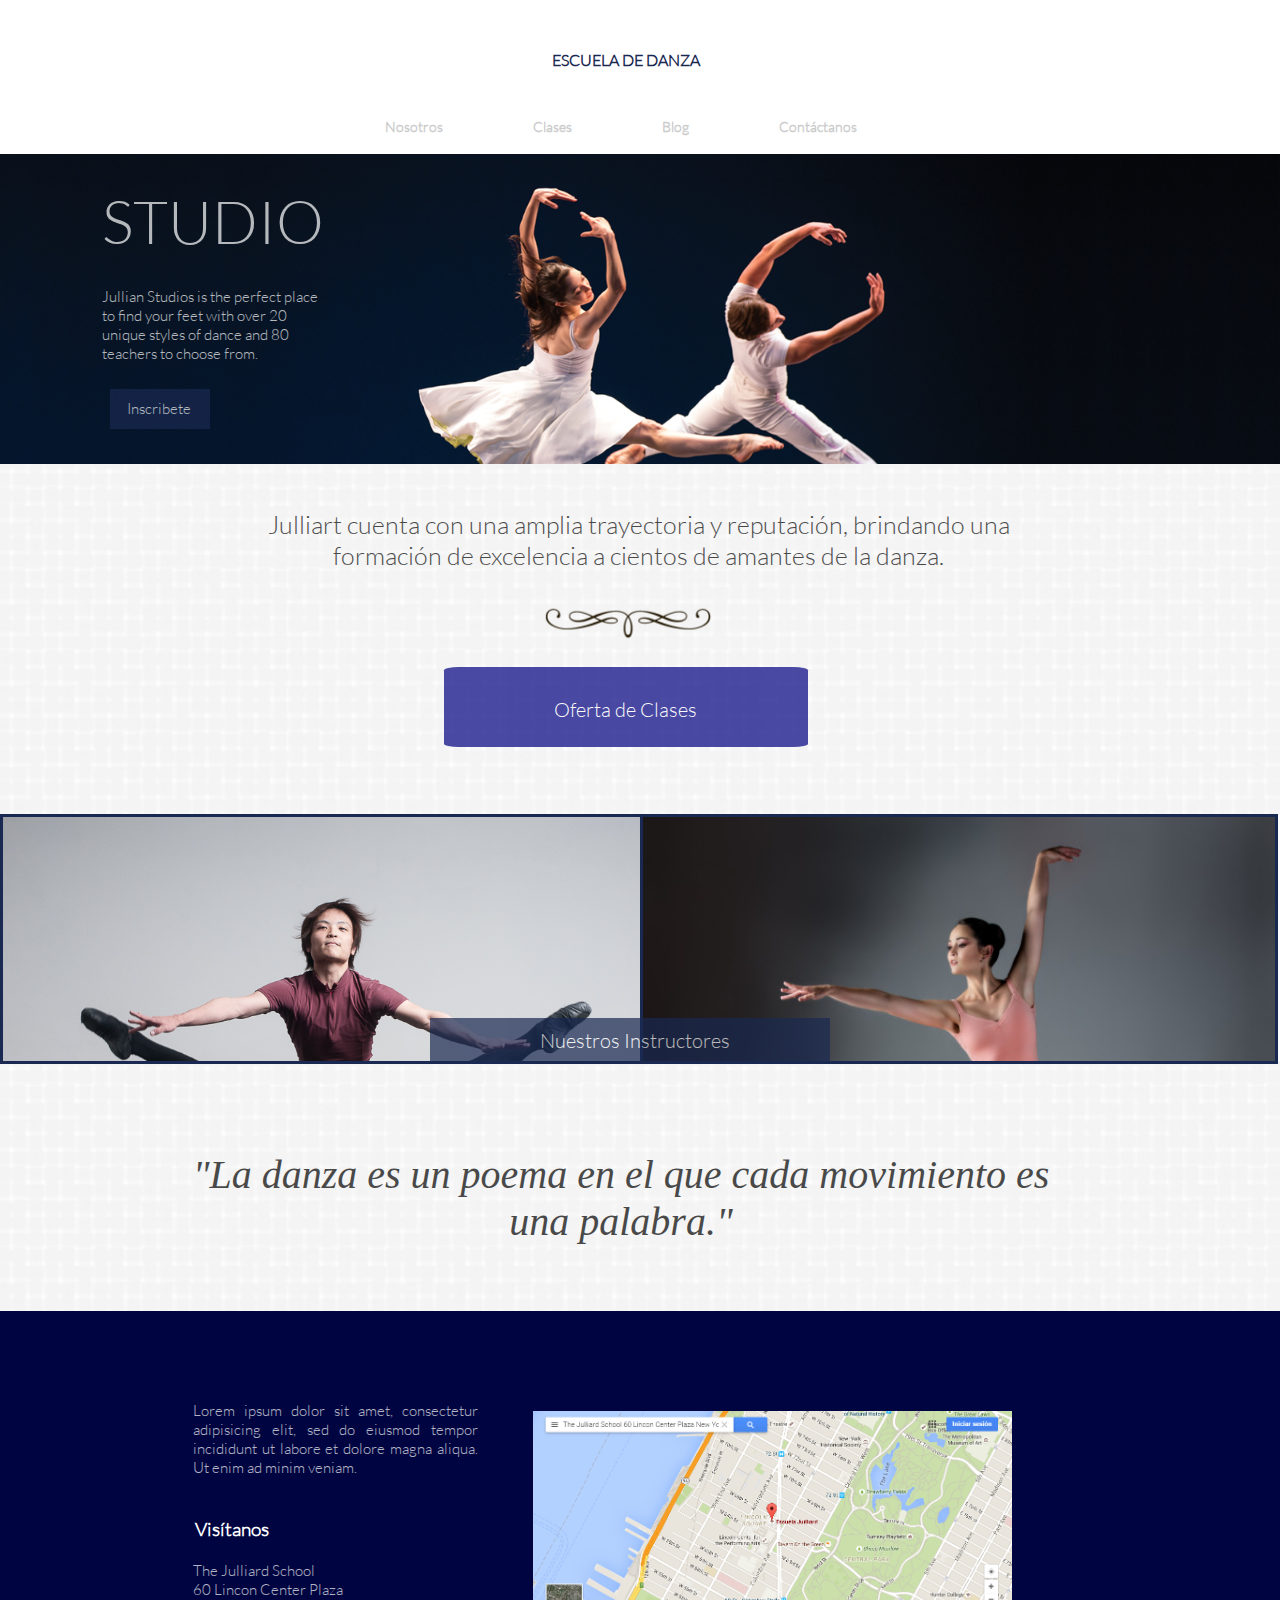
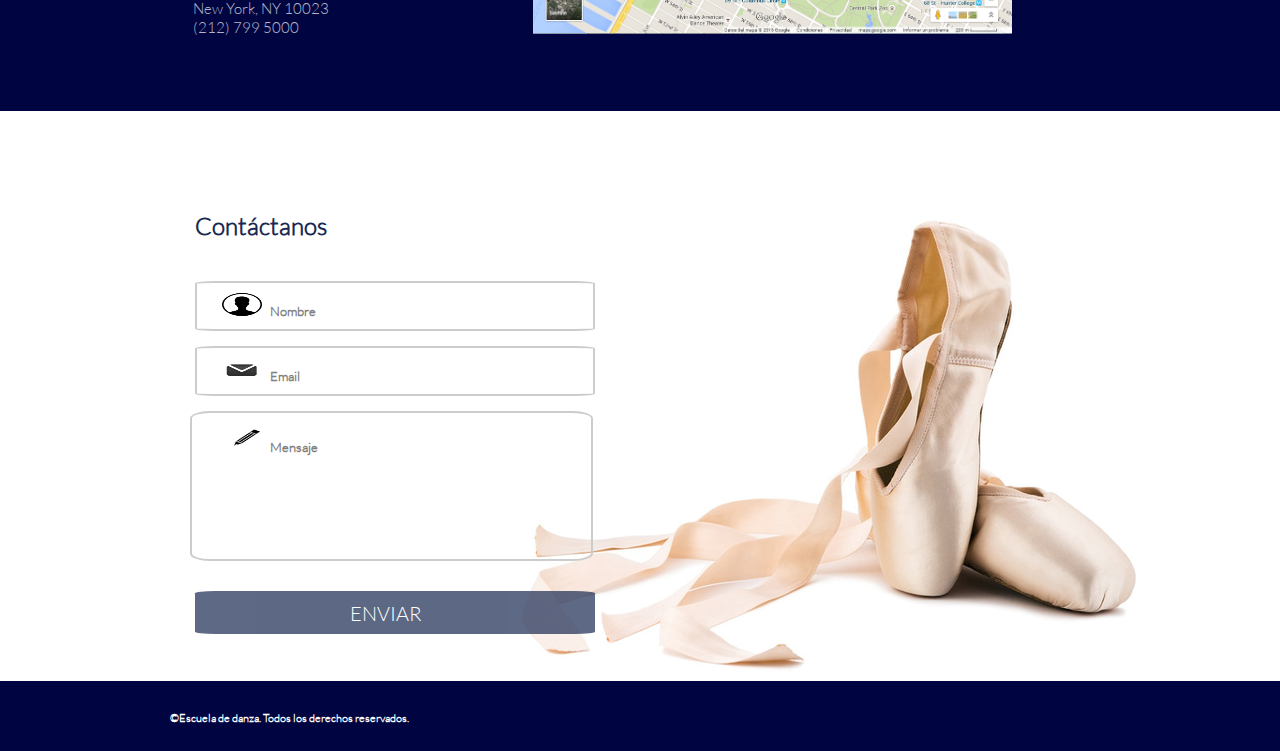
<file: index.html>
<!DOCTYPE html>
<html>
	<head>
		<meta charset="UTF-8">
		<title>Escuela de Danza</title>
		<link rel='stylesheet' type='text/css' href='http://fonts.googleapis.com/css?family=Montserrat:400,700'>
		<link rel="stylesheet" type="text/css" href="css/grid-system.css">
		<link rel="stylesheet" type="text/css" href="css/utilities.css">
		<link rel="stylesheet" type="text/css" href="css/common.css">
		<link rel="stylesheet" type="text/css" href="css/main.css">
	</head>
	<body>
		<header>
			<div class="container">
				<div class="row">
					<div class="col-12">
						<h4 class="text-blue">ESCUELA DE DANZA
						</h4>
							<nav class="nav-header">
								<ul>
									<li><a href="nosotros.html#">Nosotros</a></li>								
									<li><a href="clases.html#">Clases</a></li>						
									<li><a href="blog.html#">Blog</a></li>
									<li><a href= "#contacto">Contáctanos</a></li>											
								</ul>
							</nav>
					</div>				
				</div>			
			</div>
		</header>
		<section class="inicio">
				<p>STUDIO</p>
				<p class="parrafo1">Jullian Studios is the perfect place <br>  to find your feet with over 20<br> unique styles of dance and 80<br> teachers to choose from.</p>
				<p class="boton">Inscribete</p>
		</section>
		<section class="gris">
			<div class="container">
				<div class="row">
					<div class="col-12">
						<p class="parrafo2">Julliart cuenta con una amplia trayectoria y reputación, brindando una formación de excelencia a cientos de amantes de la danza.</p>
						<img src="img/decoration_1.png" class="deco1">
						<p class="boton2">Oferta de Clases</p>							
					</div>						
				</div>
			</div>
		</section>
		<section>
			<div class="row">
				<div class="col-6">
					<div class="foto"></div>
				</div>
				<div class="col-6">
					<div class="foto2"></div>
				</div>
			</div>
		</section>
		<section>
			<div class="container">
				<div class="row">
					<div class="col-12">
						<div>
							<p class="boton3">Nuestros Instructores</p>
						</div>
					</div>					
				</div>				
			</div>
		</section>
		<section class="gris2">
			<div class="container">
				<div class="row">
					<div class="col-12">
						<p class="danza">"La danza es un poema en el que cada movimiento es una palabra."</p>	
					</div>						
				</div>					
			</div>				
		</section>
		<section class="azul">
			<div class="container">
				<div class="row">
					<div class="col-4">
						<p class="textblue">Lorem ipsum dolor sit amet, consectetur adipisicing elit, sed do eiusmod tempor incididunt ut labore et dolore magna aliqua. Ut enim ad minim veniam.</p>
						<h3 class="text-white vis">Visítanos</h3>
						<p class="textblue">The Julliard School<br> 60 Lincon Center Plaza<br> New York, NY 10023 <br>(212) 799 5000</p>
					</div>
					<div class="col-8">
						<img src="img/map.png" class="map">							
					</div>						
				</div>					
			</div>				
		</section>
		<section>
			<div class="container">
				<div class="row">
					<div class="col-5">
						<h2 class="contacto"><a name="contacto">Contáctanos</a></h2>
						<div class="cuadro">
							<img src="img/male.png" class="male"> <h5 class="nom">Nombre</h5>
						</div>
						<div class="cuadro">
							<img src="img/e_mail.png" class="male"> <h5 class="nom">Email</h5>
						</div>
						<div id="cuadromen">
							<img src="img/lapiz.png" class="lapiz"> <h5 class="mensaje">Mensaje</h5>
						</div>
						<div>
							<p class="boton4">ENVIAR</p>
						</div>
					</div>
					<div class="col-7">
						<img src="img/shoes_1.jpg" class="shoe">						
					</div>					
				</div>				
			</div>
		</section>
		<footer class="azulito">
			<div class="container">
				<div class="row">
					<div class="col-12">
						<h6>©Escuela de danza. Todos los derechos reservados.</h6>							
					</div>						
				</div>				
			</div>
		</footer>
	</body>
</html>
</file>
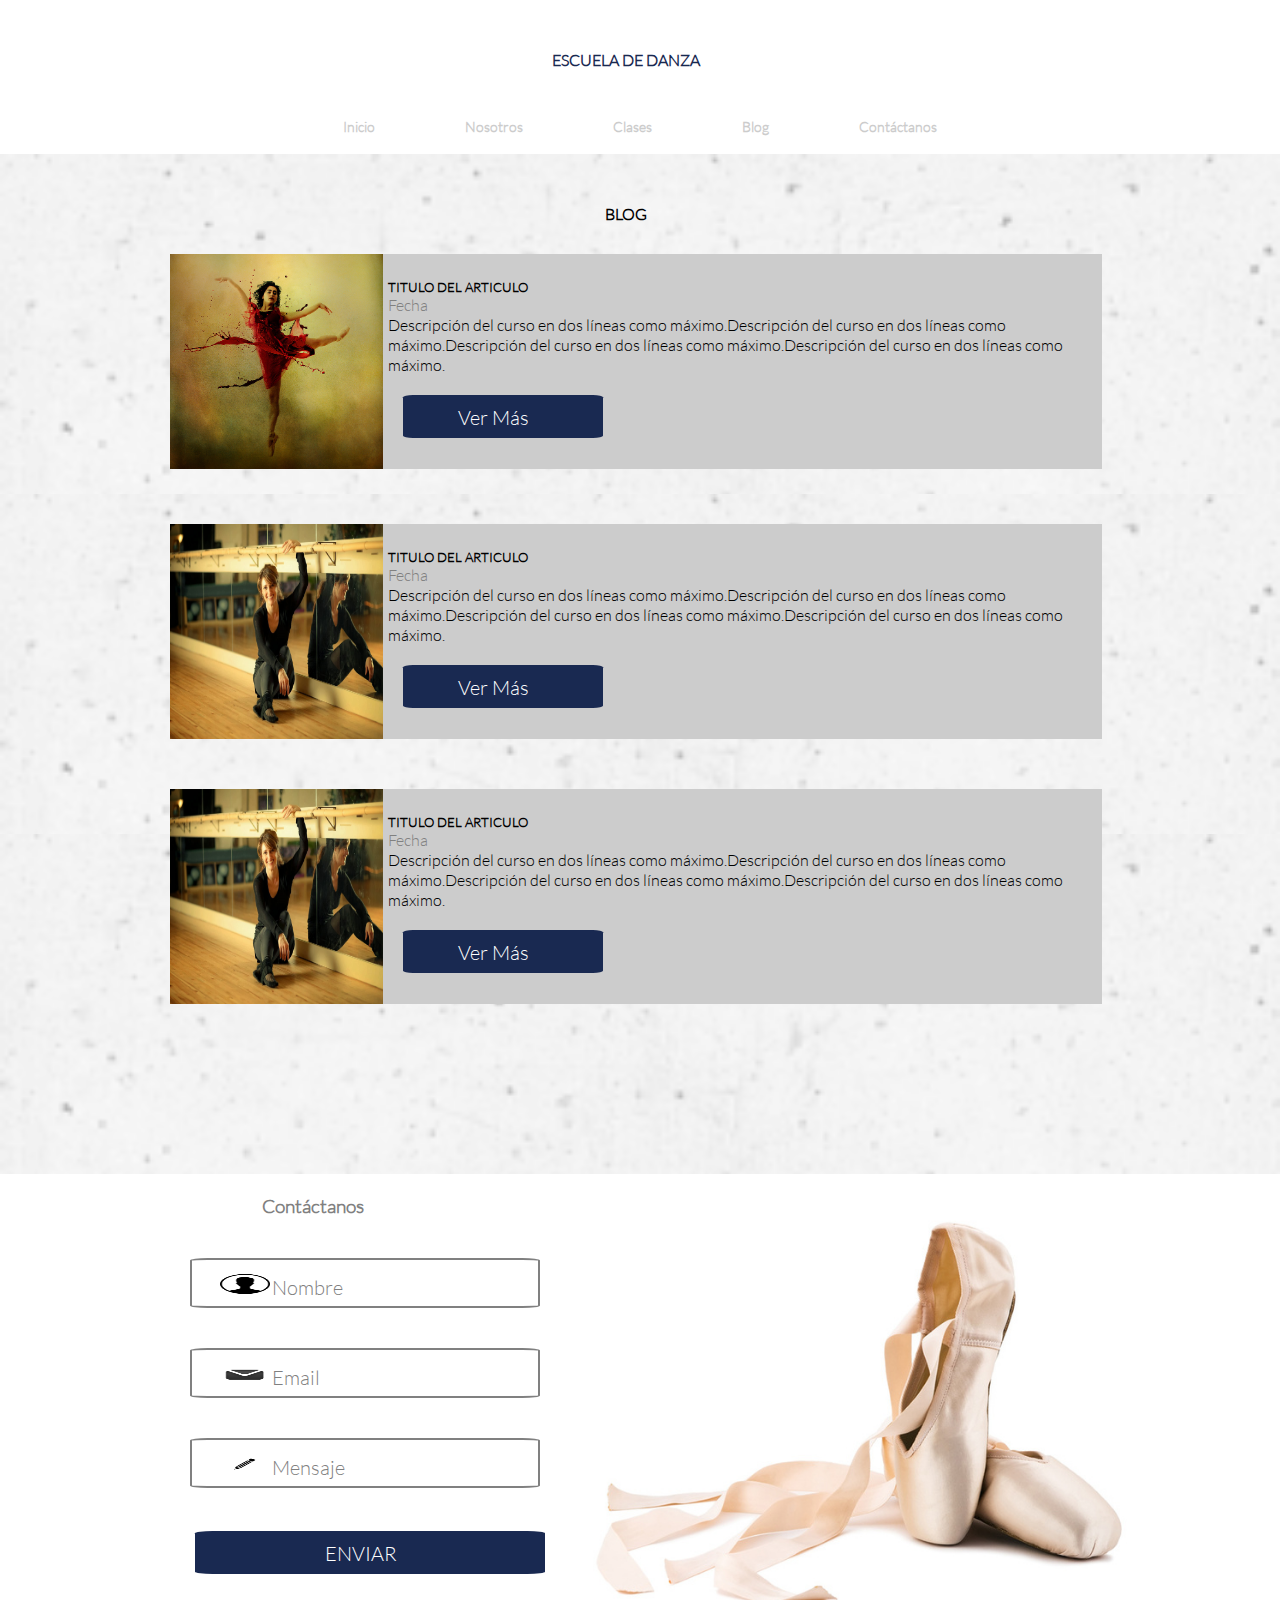
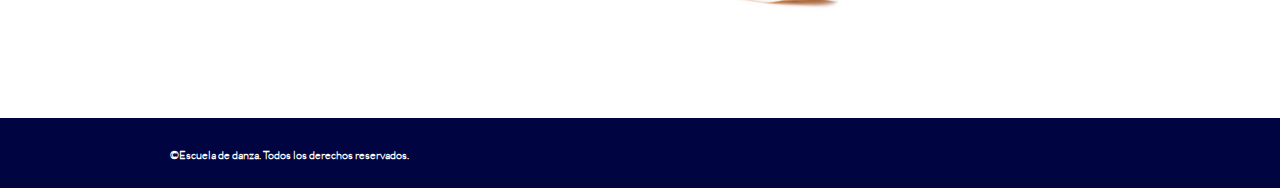
<file: blog.html>
<!DOCTYPE html>
<html>
	<head>
		<meta charset="UTF-8">
		<title>Escuela de Danza</title>
		<link rel='stylesheet' type='text/css' href='http://fonts.googleapis.com/css?family=Montserrat:400,700'>
		<link rel="stylesheet" type="text/css" href="css/grid-system.css">
		<link rel="stylesheet" type="text/css" href="css/utilities.css">
		<link rel="stylesheet" type="text/css" href="css/common.css">
		<link rel="stylesheet" type="text/css" href="css/blog.css">
	</head>
	<body>
		<header>
			<div class="container">
				<div class="row">
					<div class="col-12">
						<h4 class="text-blue">ESCUELA DE DANZA</h4>
							<nav class="nav-header">
								<ul>
									<li><a href="index.html#">Inicio</a></li>
									<li><a href="nosotros.html#">Nosotros</a></li>								
									<li><a href="clases.html#">Clases</a></li>						
									<li><a href="blog.html#">Blog</a></li>
									<li><a href= "#contacto">Contáctanos</a></li>											
								</ul>
							</nav>
					</div>				
				</div>			
			</div>
		</header>
		<section class="gris">
			<div class="container">
				<div class="row">
					<h4>BLOG</h4>
					<div class="col-4">
						<img src="img/blog1.jpg">					
					</div>
					<div class="col-8">
						<div class="cuadrodes">
							<h5>TITULO DEL ARTICULO</h5>
							<p class="blanco">Fecha</p>
							<p>Descripción del curso en dos líneas como máximo.Descripción del curso en dos líneas como máximo.Descripción del curso en dos líneas como máximo.Descripción del curso en dos líneas como máximo.</p>
							<p class="boton">Ver Más</p>
						</div>
					</div>
				</div>
			</div>
		</section>
		<section class="gris">
			<div class="container">
				<div class="row">
					<div class="col-4">
						<img src="img/instructor_1.jpg">					
					</div>
					<div class="col-8">
						<div class="cuadrodes">
							<h5>TITULO DEL ARTICULO</h5>
							<p class="blanco">Fecha</p>
							<p>Descripción del curso en dos líneas como máximo.Descripción del curso en dos líneas como máximo.Descripción del curso en dos líneas como máximo.Descripción del curso en dos líneas como máximo.</p>
							<p class="boton">Ver Más</p>
						</div>							
					</div>
				</div>
			</div>
		</section>
		<section class="gris">
			<div class="container">
				<div class="row">
					<div class="col-4">
						<img src="img/instructor_1.jpg" class="margen">					
					</div>
					<div class="col-8">
						<div class="cuadrodes margen">
							<h5>TITULO DEL ARTICULO</h5>
							<p class="blanco">Fecha</p>
							<p>Descripción del curso en dos líneas como máximo.Descripción del curso en dos líneas como máximo.Descripción del curso en dos líneas como máximo.Descripción del curso en dos líneas como máximo.</p>
							<p class="boton">Ver Más</p>
						</div>							
					</div>
				</div>
			</div>
		</section>
		<section>
			<div class="container">
				<div class="row">
					<div class="col-4">
						<h3 class="contacto"><a name="contacto">Contáctanos</a></h3>
						<img src="img/male.png" class="icon"><p class=" text2 cuadro">Nombre</p>
						<img src="img/e_mail.png" class="icon"><p class=" text2 cuadro">Email</p>
						<img src="img/lapiz.png" class="icon"><p class=" text2 cuadro">Mensaje</p>
						<div>
							<p class="boton4">ENVIAR</p>
						</div>
					</div>
					<div class="col-8">
						<img src="img/shoes_1.jpg" class="shoes">
					</div>
				</div>
			</div>
		</section>
		<footer class="azulito">
			<div class="container">
				<div class="row">
					<div class="col-12">
						<h6>©Escuela de danza. Todos los derechos reservados.</h6>							
					</div>						
				</div>				
			</div>
		</footer>
	</body>
</html>
</file>
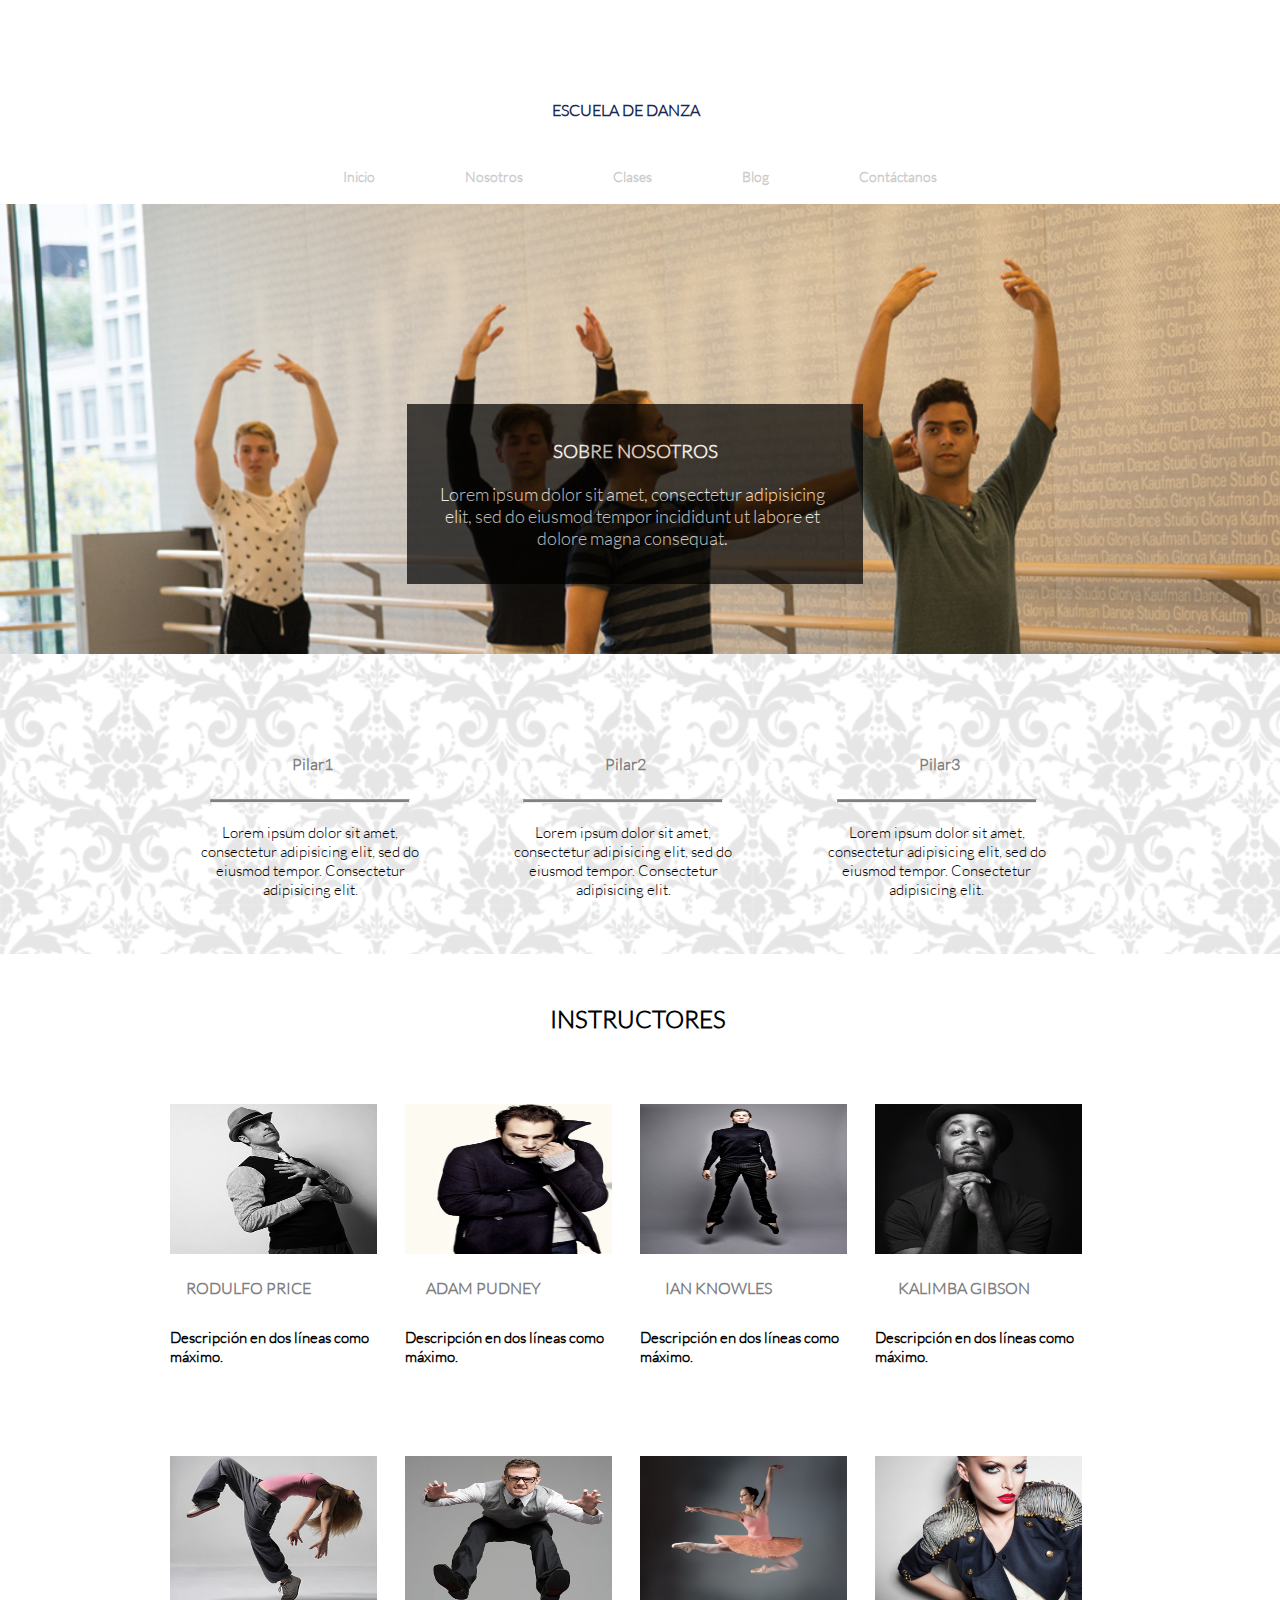
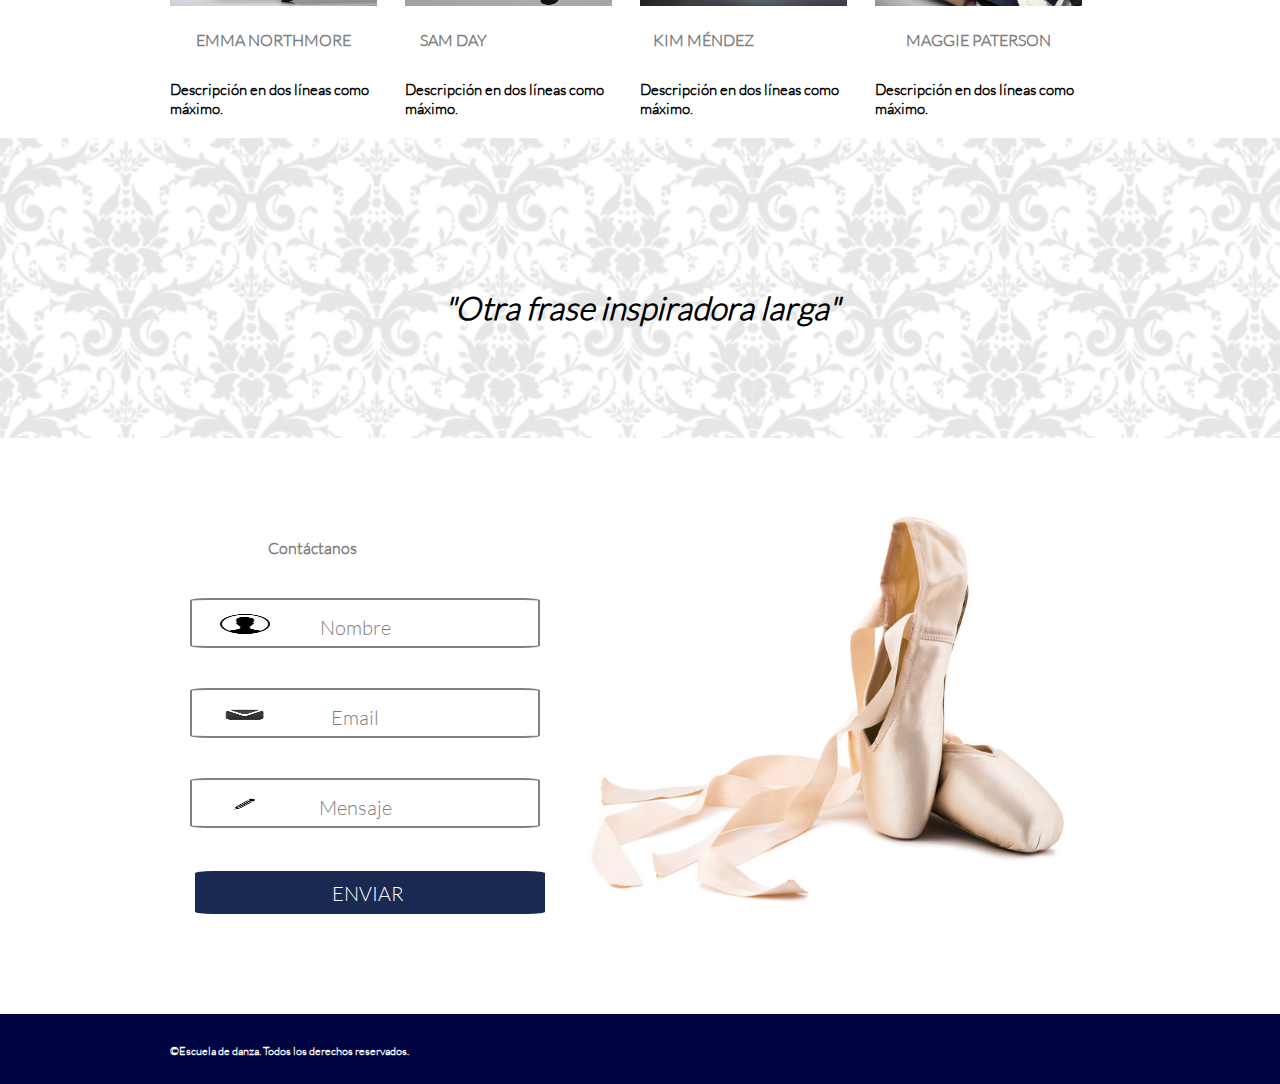
<file: nosotros.html>
<!DOCTYPE html>
<html>
	<head>
		<meta charset="UTF-8">
		<title>Escuela de Danza</title>
		<link rel='stylesheet' type='text/css' href='http://fonts.googleapis.com/css?family=Montserrat:400,700'>
		<link rel="stylesheet" type="text/css" href="css/grid-system.css">
		<link rel="stylesheet" type="text/css" href="css/utilities.css">
		<link rel="stylesheet" type="text/css" href="css/common.css">
		<link rel="stylesheet" type="text/css" href="css/nosotros.css">
	</head>
	<body>
		<header>
			<div class="container">
				<div class="row">
					<div class="col-12">
						<h4 class="text-blue">ESCUELA DE DANZA</h4>
							<nav class="nav-header">
								<ul>
									<li><a href="index.html#">Inicio</a></li>
									<li><a href="nosotros.html#">Nosotros</a></li>								
									<li><a href="clases.html#">Clases</a></li>						
									<li><a href="blog.html#">Blog</a></li>
									<li><a href="#contacto">Contáctanos</a></li>									
								</ul>
							</nav>
					</div>				
				</div>			
			</div>
		</header>
		<section class="nosotros">			
			<div class="container">
				<div class="row">
					<div class="col-12">
						<div class="caja">
							<h3>SOBRE NOSOTROS</h3>									
							<p>Lorem ipsum dolor sit amet, consectetur adipisicing elit, sed do eiusmod
							tempor incididunt ut labore et dolore magna 
							consequat.</p>
						</div>								
					</div>							
				</div>						
			</div>				
		</section>
		<section class="fondito">				
			<div class="container">
				<div class="row">
					<div class="col-4">
						<h4>Pilar1</h4>
						<hr>
						<p class="texto1">Lorem ipsum dolor sit amet, consectetur adipisicing elit, sed do eiusmod tempor. Consectetur adipisicing elit.</p>
					</div>
					<div class="col-4">
						<h4>Pilar2</h4>
						<hr>
						<p class="texto1">Lorem ipsum dolor sit amet, consectetur adipisicing elit, sed do eiusmod tempor. Consectetur adipisicing elit.</p>
					</div>
					<div class="col-4">
						<h4>Pilar3</h4>
						<hr>
						<p class="texto1">Lorem ipsum dolor sit amet, consectetur adipisicing elit, sed do eiusmod tempor. Consectetur adipisicing elit.</p>
					</div>	
				</div>
			</div>
		</section>
		<section>
			<div class="container">
				<div class="row">
					<div class="col-12">
						<h2>INSTRUCTORES</h2>
					</div>
				</div>
			</div>
		</section>
		<section>
			<div class="container">	
				<div class="row">
					<div class="col-3">
						<div>
							<img src="img/profesor_4.jpg">
							<h4 class="alinear">RODULFO PRICE</h4>
							<h6 class="texto1">Descripción en dos líneas como máximo.</h6>
						</div>
						<div>
							<img src="img/profesor_11.jpg">
							<h4>EMMA NORTHMORE</h4>
							<h6 class="texto1">Descripción en dos líneas como máximo.</h6>
						</div>
					</div>
					<div class="col-3">
						<div>
							<img src="img/profesor_14.jpg">
							<h4 class="alinear">ADAM PUDNEY</h4>
							<h6 class="texto1">Descripción en dos líneas como máximo.</h6>
						</div>
						<div>
							<img src="img/profesor_12.jpg">
							<h4 id="sam">SAM DAY</h4>
							<h6 class="texto1">Descripción en dos líneas como máximo.</h6>
						</div>
					</div>
					<div class="col-3">
						<div>
							<img src="img/profesor_1.jpg">
							<h4 class="alinear">IAN KNOWLES</h4>
							<h6 class="texto1">Descripción en dos líneas como máximo.</h6>
						</div>
						<div>
							<img src="img/profesor_9.jpg">
							<h4 class="kim">KIM MÉNDEZ</h4>
							<h6 class="texto1">Descripción en dos líneas como máximo.</h6>
						</div>								
					</div>
					<div class="col-3">
						<div>
							<img src="img/profesor_10.jpg">
							<h4 class="left">KALIMBA GIBSON</h4>
							<h6 class="texto1">Descripción en dos líneas como máximo.</h6>
						</div>
						<div>
							<img src="img/profesor_15.jpg">
							<h4>MAGGIE PATERSON</h4>
							<h6 class="texto1">Descripción en dos líneas como máximo.</h6>
						</div>								
					</div>						
				</div>
			</div>
		</section>
		<section class="fondito">
			<div class="container">
				<div class="row">
					<div class="col-12">
						<h1>"Otra frase inspiradora larga"</h1>
					</div>
				</div>
			<div>				
		</section>
		<section>
			<div class="container">
				<div class="row">
					<div class="col-4">
						<h4><a name="contacto">Contáctanos</a></h4>
						<img src="img/male.png" class="icon"><p class=" text2 cuadro">Nombre</p>
						<img src="img/e_mail.png" class="icon"><p class=" text2 cuadro">Email</p>
						<img src="img/lapiz.png" class="icon"><p class=" text2 cuadro">Mensaje</p>
						<div>
							<p class="boton4">ENVIAR</p>
						</div>
					</div>
					<div class="col-8">
						<img src="img/shoes_1.jpg" class="shoes">
					</div>
				</div>
			</div>
		</section>
		<footer class="azulito">
			<div class="container">
				<div class="row">
					<div class="col-12">
						<h6>©Escuela de danza. Todos los derechos reservados.</h6>							
					</div>						
				</div>				
			</div>
		</footer>
	</body>
</html>
</file>
<file: css/grid-system.css>
/* GLOBAL */
* {
  box-sizing: border-box;
  margin: 0;
  padding: 0;
 }

.text-center {
	text-align: center;
}

.text-right {
	text-align: right;
}

/* Grid system */

.container {
	width: 968px;
	padding-left: 14px; 
	padding-right: 14px;
	margin: 0px auto;
	position: relative;
}

.container-fluid {
	width: 100%;
}

.row {
	width: 100%;
	margin-left: -14px;
	margin-right: -14px;
}

.row:before, .row:after{
  content: " ";
  display: table;
}

.row:after {
  clear: both;
}

[class*="col-"] {
	min-height: 7px;
	padding: 0 14px;
	float: left;
}

.col-1 {
	/* (1 / 12) x 100 */
	width: 8.333333%;
} 

.col-2 {
	/* (2 / 12) x 100 */
	width: 16.666667%;
} 

.col-3 {
	/* (3 / 12) x 100 */
	width: 25%;
} 

.col-4 {
	/* (4 / 12) x 100 */
	width: 33.333333%;
}

.col-5 {
	/* (5 / 12) x 100 */
	width: 41.666667%;
}

.col-6 {
	/* (6 / 12) x 100 */
	width: 50%;
} 

.col-7 {
	/* (7 / 12) x 100 */
	width: 58.333333%;
}

.col-8 {
	/* (8 / 12) x 100 */
	width: 66.666667%;
}

.col-9 {
	/* (9 / 12) x 100 */
	width: 75%;
}

.col-10 {
	/* (10 / 12) x 100 */
	width: 83.333333%;
}

.col-11 {
	/* (11 / 12) x 100 */
	width: 91.666667%;
}

.col-12 {
	/* (12 / 12) x 100 */
	width: 100%;
}
</file>
<file: css/utilities.css>
/*Global*/
*{
	font-family: "Latolight";
}

@font-face{
	font-family: LatoHeavy;
	src: url(../fonts/LatoHeavy.ttf);
}
@font-face{
	font-family:Latolight ;
	src: url(../fonts/Latolight.ttf);
}
@font-face{
	font-family: DolceVita;
	src: url(../fonts/DolceVita.ttf);
}
@font-face{
	font-family: Neoteric-Bold;
	src: url(../fonts/Neoteric-Bold.ttf);
}

/* Shortcuts */

.pd-0{
	padding: 0;
}
.pt-5{
	padding-top: 5%;
}
.pb-5{
	padding-bottom: 5%;
}
.mg-0{
	margin: 0;
}
.w-100{
	width: 100%;
}
.lh{
	line-height: 1.5;
}
.text-center{
	text-align: center;
}
.text-left{
	text-align: left;
}
.text-white{
	color: white;
}
.text-gray{
	color: rgb(83, 88, 95);
}
.text-blue{
 color: #192951;
}
.a-none-decoration{
	text-decoration: none;
}
.bg-gray{
	background-color: rgb(244, 244, 244);
}
.bg-img-block{
	background-size: cover;
	background-repeat: no-repeat;
	background-position: center;
}
</file>
<file: css/common.css>
/* Inserta tu codigo que es común para todas las páginas aqui */
</file>
<file: css/main.css>
h4{
	margin-top: 50px;
	text-align: center;
}

nav ul{
	list-style-type: none;
	padding-top: 30px;
	margin-right: 180px;
	float: right;
	font-size: 14px;
	line-height: 14px;
}


nav li{
	position: relative;
	float: left;
	margin: 0;
	padding: 20px;
}


nav li:hover a{
	background: #192951;
}


nav a{
	text-decoration: none;
	padding: 10px 25px;
	color: #CCCCCC;
	font-weight: bold;
}


nav a:hover{
	color: #fff;
}

.inicio{
	background-image: url("../img/dance_1.jpg");
	background-size: 100%;
	min-height: 310px;
}

p{
	font-family: Latolight;
	src: url(../fonts/Latolight.ttf);
	color: white;
	font-size: 60px;
	opacity: .70;
	position: relative;
	left: 8%;
	padding-top: 30px;
}

.parrafo1{
	font-family: Latolight;
	src: url(../fonts/Latolight.ttf);
	color: white;
	font-size: 15px;
	text-align: justify;
	padding-right:-150px;
}

.boton{
	color: white;
	font-size: 15px;
	background-color: #192951;
	width: 100px;
	height: 40px;
	margin-top: 2%;
	padding-top: 10px;
	padding-left: 17px;
	position: relative;
	left: 110px;
}

.gris{
	background-image: url("../img/textura_2.jpg");
	background-size: 100%;
	min-height: 350px;
}


.parrafo2{
	color: black;
	text-align:center;
	font-size: 25px;
	padding-top: 45px;
	margin-right: 120px;
	float: right;
}

.deco1{
	width: 20%;
	height: 20%;
	position: relative;
	left: 40%;
	margin-top: -40px;

}

.boton2{
	color: white;
	text-align: center;
	font-size: 20px;
	background-color: #000080;
	width: 40%;
	height:15%;
	margin-top:-50px;
	left:30%;
	padding-bottom: 25px;
	border-radius: 4%;
}

.foto{
	background-image: url("../img/instructor_4.jpg");
	background-size: 100%;
	height: 250px;
	border: 3px solid  #192951; 
	margin-right: -50px;

}

.foto2{
	background-image: url("../img/profesor_9.jpg");
	background-size: 100%;
	height: 250px;
	border: 3px solid  #192951; 
	margin-right: -26px

	

		
}

.boton3{
	color: white;
	font-size: 20px;
	background-color: #192951;
	width: 400px;
	height: 43px;
	margin-top: -5%;
	padding-top: 10px;
	padding-left: 110px;
	position: relative;
	left: 260px;
}


.gris2{
	background-image: url("../img/textura_2.jpg");
	background-size: 100%;
	height: 250px;
	margin-top: -10px;
}

.danza{
	font-family: Lato-Regular;
	src: url(../fonts/Lato-Regular.ttf);
	color: black;
	font-size: 40px;
	font-style: oblique;
	text-align: center;
	margin-top: 50px;
	left: -5px;
}

.azul{
	background-image: url("../img/azul.jpg");
	background-size: 100%;
	height: 400px;
}

.textblue{
	font-size: 15px;
	text-align: justify;
	margin-top: 60px;
}

.vis{
	margin-top: 40px;
	position: relative;
	left: 25px;
	margin-bottom: -70px;
}

.map{
	width: 80%;
	height: 120%;
	position: relative;
	margin-top: 100px;
	left: 50px;
}

.contacto{
	margin-top: 100px;
	position: relative;
	left: 25px;
	color: #192951;

}

.male{
	width: 10%;
	height: 50%;
	margin-top: 10px;
	left: 25px;
	position: relative;
	display: inline-block;
}

.nom{
	display: inline-block;
	position: relative;
	left: 30px;
	color: gray;
}

.cuadro{
	border:2px #CCCCCC solid;
	border-radius: 5%;
	width: 400px;
	height: 50px;
	position: relative;
	left: 25px;
	margin-top: 40px;
	margin-bottom: -25px;
}

#cuadromen{
	border:2px #CCCCCC solid;
	border-radius: 5%;
	width: 403px;
	height: 150px;
	position: relative;
	left: 20px;
	margin-top: 40px;
	margin-bottom: -25px;
}

.lapiz{
	width: 15%;
	height: 20%;
	margin-top: 10px;
	left: 25px;
	position: relative;
	display: inline-block;
}

.mensaje{
	display: inline-block;
	position: relative;
	margin-top: 5px;
	left: 15px;
	color: gray;
}


.boton4{
	color: white;
	font-size: 20px;
	background-color: #192951;
	width: 400px;
	height: 43px;
	margin-top: 15%;
	padding-top: 10px;
	padding-left: 155px;
	position: relative;
	left: 25px;
	border-radius: 5%;
}


.shoe{
	margin-top: 100px;
	margin-left: -100px; 

}

.azulito{
	background-image: url("../img/azul.jpg");
	background-size: 100%;
	height: 70px;
}

h6{
	color: white;
	margin-top: 30px;

}
</file>
<file: css/blog.css>
nav ul{
	list-style-type: none;
	padding-top: 30px;
	margin-right: 100px;
	float: right;
	font-size: 14px;
	line-height: 14px;
}


nav li{
	position: relative;
	float: left;
	margin: 0;
	padding: 20px;
}


nav li:hover a{
	background: #192951;
}


nav a{
	text-decoration: none;
	padding: 10px 25px;
	color: #CCCCCC;
	font-weight: bold;
}


nav a:hover{
	color: #fff;
}


.gris{
	background-image: url("../img/old_wall.png");
	background-size: 100%;
	height: 340px;
}

h4{
	margin-top: 50px;
	text-align: center;
}

img{
	width: 220px;
	height:215px;
	margin-top: 30px;

	
}

.cuadrodes{
	border:5px #CCCCCC solid;
	background-color: #CCCCCC; 
	width: 120%;
	height: 215px;
	margin-left: -100px;
	margin-top: 30px;
}

.margen{
	margin-top: -45px;
}

h5{
	margin-top: 20px;
}

.blanco{
	color: gray;
}


.boton{
	color: white;
	font-size: 20px;
	background-color: #192951;
	width: 200px;
	height: 43px;
	margin-top: 20px;
	padding-left: 55px;
	padding-top: 10px;
	position: relative;
	left: 15px;
	border-radius: 5%
}	

h3{
	color: gray;
	margin-top: 20px;
	text-align: center;
}

.text2{
	color: gray;
	font-size: 20px;
	position: relative;
}



.cuadro{
	border: 2px solid gray;
	width: 350px;
	height: 50px;
	left: 20px;
	position: relative;
	margin-top: 20px;
	padding-left: 80px;
	padding-top: 15px;
	border-radius: 5%;
}


.icon{
	width: 50px;
	height: 20px;
	position: relative;
	left: 50px;
	margin-top: 8px;
	margin-bottom: -60px;
}


.shoes{
	position: relative;
	width: 100%;
	height: 400px;
	left: 62px;
	margin-top: 40px;
}


.boton4{
	color: white;
	font-size: 20px;
	background-color: #192951;
	width: 350px;
	height: 43px;
	margin-top: 15%;
	padding-top: 10px;
	padding-left: 130px;
	position: relative;
	left: 25px;
	border-radius: 5%

}


.azulito{
	background-image: url("../img/azul.jpg");
	background-size: 100%;
	height: 70px;
	margin-top: 100px;
}


h6{
	color: white;
	margin-top: 30px;
}
</file>
<file: css/nosotros.css>
h4{
	margin-top: 50px;
	text-align: center;
}

nav ul{
	list-style-type: none;
	padding-top: 30px;
	margin-right: 100px;
	float: right;
	font-size: 14px;
	line-height: 14px;
}


nav li{
	position: relative;
	float: left;
	margin: 0;
	padding: 20px;
}


nav li:hover a{
	background: #192951;
}


nav a{
	text-decoration: none;
	padding: 10px 25px;
	color: #CCCCCC;
	font-weight: bold;
}


nav a:hover{
	color: #fff;
}


.nosotros{
	background-image: url("../img/dance_7.jpg");
	background-size: 150%;
	min-height: 450px;
	background-repeat: no-repeat;
}

h3{
	text-align: center;
	margin-top: 60px;
	color: white;
	padding-top: 35px;
}

p{
	text-align: center;
	margin: auto;
	position: relative;
	color: white;
	margin-top: 20px;
	font-size: 18px;
	padding-left: 25px;
	padding-right: 30px;
	
}

.caja{
	border: 1px black;
	width: 50%;
	height: 180px;
	position: relative;
	left: 26%;
	background-color: black;
	opacity: .70;
	margin-top: 200px;
}


.fondito{
	background-image: url("../img/fondo3.png");
	background-size: 100%;
	background-repeat: repeat;
	height: 300px;

}


h4{
	margin-top:100px;
	color: gray;


}


h6{
	color: white;
	margin-top: 30px;

}

hr{
	margin-top: 25px;
	width: 200px;
	height: 4px;
	background-color: gray;
	left: 40px;
	position: relative;

}

.texto1{
	color: black;
	font-size: 15px;
	margin-bottom: 20px;
}

.alinear{
	position: relative;
	margin-left: -50px;
}
.left{
	position: relative;
	margin-right: 30px;
} 
#sam{
	margin-right: 110px;
}
.kim{
	margin-right: 80px;
}



h2{
	position: relative;
	left: 380px;
	margin-top: 50px;
}

img{
	width: 100%;
	height:150px;
	position: relative;
	margin-top: 70px;
	margin-bottom: -80px;
}

h1{
	margin-top: 150px;
	font-family: Latolight;
	src: url(../fonts/Latolight.ttf);
	font-style: oblique;
	position: relative;
	left: 30%
}

.contacto{
	margin-top: 50px;
	position: relative;
	left: 25px;
	color: #192951;

}

.text2{
	color: gray;
	font-size: 20px;
}



.cuadro{
	border: 2px solid gray;
	width: 350px;
	height: 50px;
	left: 20px;
	position: relative;
	margin-top: 20px;
	padding-left: 10px;
	padding-top: 15px;
	border-radius: 5%;
}

.icon{
	width: 50px;
	height: 20px;
	position: relative;
	left: 50px;
	margin-top: 8px;
	margin-bottom: -60px;

}

.shoes{
	position: relative;
	width: 90%;
	height: 400px;
	left: 62px;
	margin-top: 70px;
}


.boton4{
	color: white;
	font-size: 20px;
	background-color: #192951;
	width: 350px;
	height: 43px;
	margin-top: 15%;
	padding-top: 10px;
	padding-left: 25px;
	position: relative;
	left: 25px;
	border-radius: 5%

}

.azulito{
	background-image: url("../img/azul.jpg");
	background-size: 100%;
	height: 70px;
	margin-top: 100px;
}
</file>
